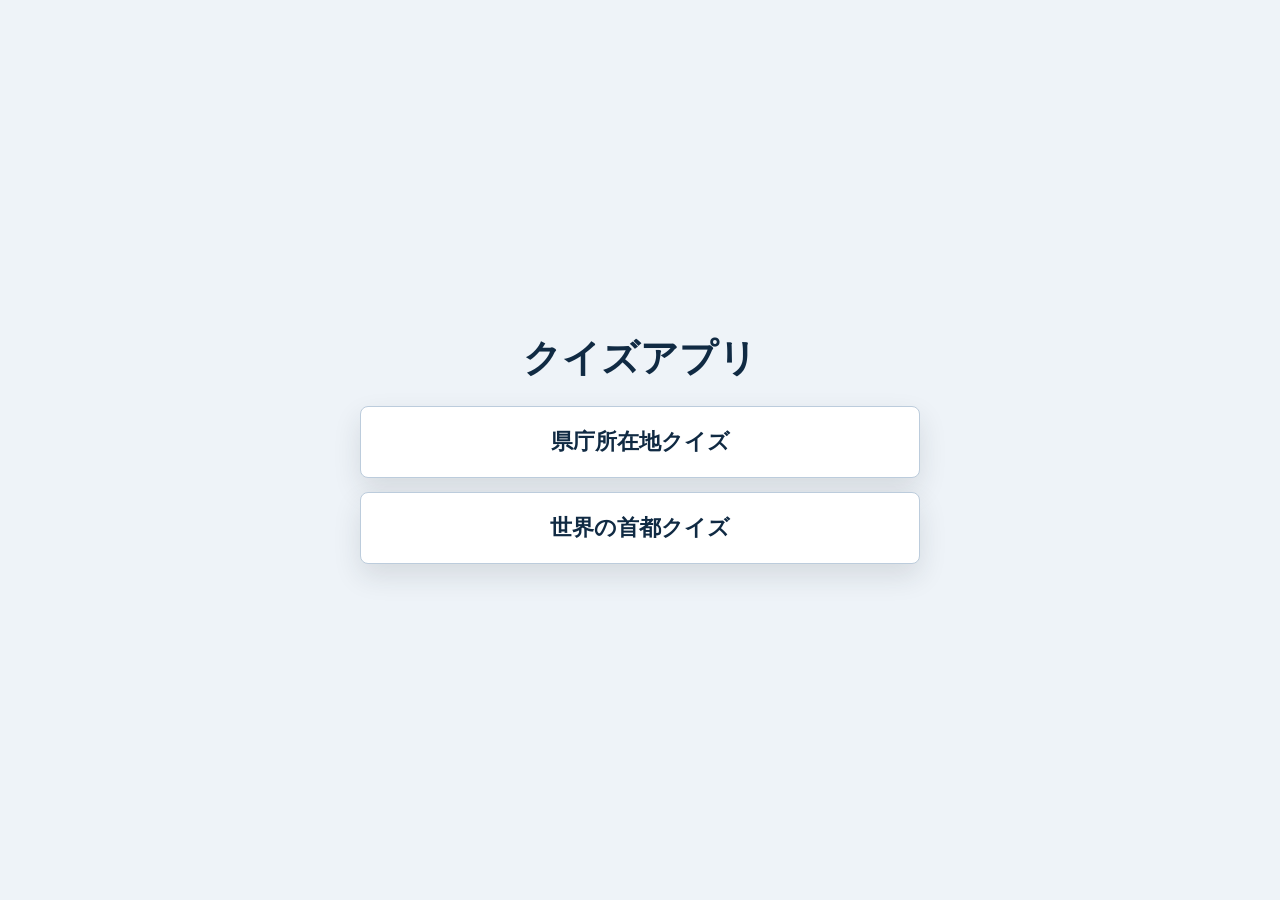
<file: index.html>
<!DOCTYPE html>
<html lang="ja">

<head>
    <meta charset="UTF-8">
    <title>クイズアプリ</title>
    <link rel="stylesheet" href="style.css">
</head>

<body class="topPage">
    <main class="topMenu">
        <h1>クイズアプリ</h1>
        <div class="quizMenu">
            <a class="menuLink" href="pref_quiz/pref.html">県庁所在地クイズ</a>
            <a class="menuLink" href="world_quiz/world.html">世界の首都クイズ</a>
        </div>
    </main>
</body>

</html>
</file>
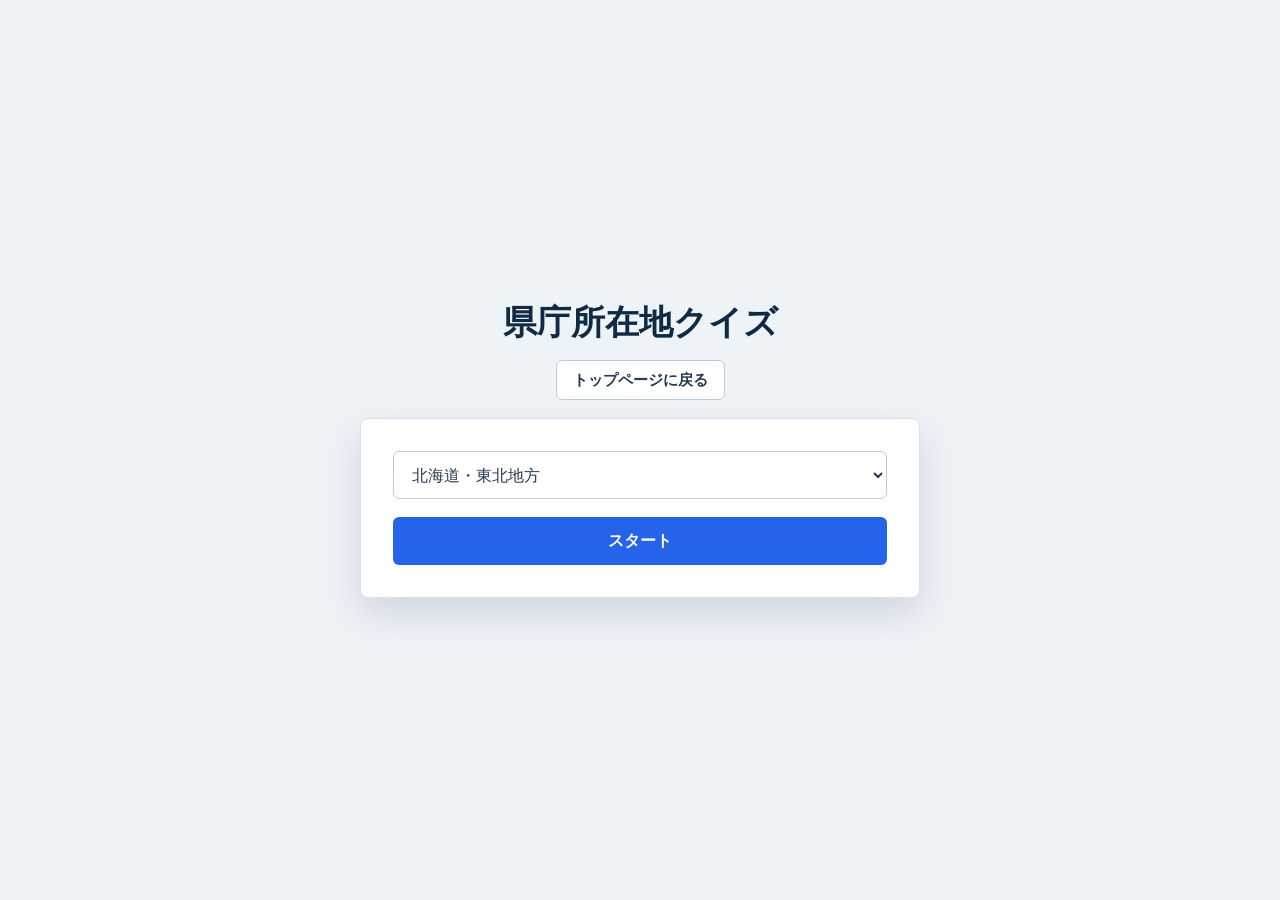
<file: pref_quiz/pref.html>
<!DOCTYPE html>
<html lang="ja">

<head>
    <meta charset="UTF-8">
    <title>県庁所在地クイズ</title>
    <link rel="stylesheet" href="../style.css">
</head>
<body>
    <h1>県庁所在地クイズ</h1>
    <a class="homeLink" href="../index.html">トップページに戻る</a>
    <div id="app">
        
    </div>
    <script src="pref.js"></script>
</body>

</html>
</file>
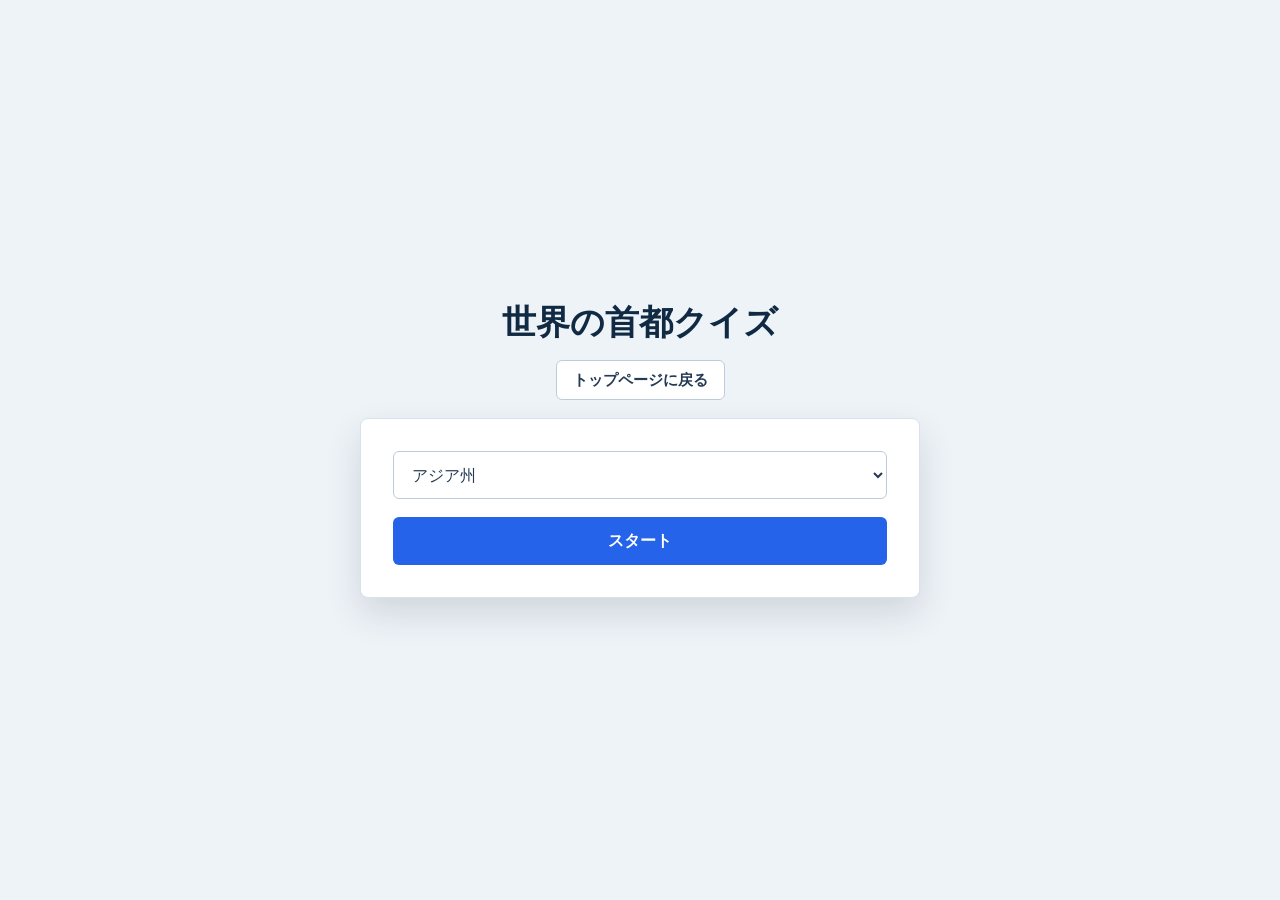
<file: world_quiz/world.html>
<!DOCTYPE html>
<html lang="ja">

<head>
    <meta charset="UTF-8">
    <title>世界の首都クイズ</title>
    <link rel="stylesheet" href="../style.css">
</head>
<body>
    <h1>世界の首都クイズ</h1>
    <a class="homeLink" href="../index.html">トップページに戻る</a>
    <div id="app">
        
    </div>
    <script src="world.js"></script>
</body>

</html>
</file>
<file: style.css>
* {
    box-sizing: border-box;
}

body {
    min-height: 100vh;
    margin: 0;
    padding: 32px 16px;
    display: flex;
    flex-direction: column;
    align-items: center;
    justify-content: center;
    gap: 18px;
    background: #eef3f8;
    color: #1f2933;
    font-family: "Segoe UI", "Yu Gothic", "Meiryo", sans-serif;
}

body > h1 {
    margin: 0;
    color: #102a43;
    font-size: 34px;
    line-height: 1.2;
    text-align: center;
}

a {
    text-decoration: none;
}

button,
select {
    font: inherit;
}

.topMenu {
    width: min(92vw, 560px);
    display: grid;
    gap: 24px;
    text-align: center;
}

.topMenu h1 {
    margin: 0;
    color: #102a43;
    font-size: 38px;
    line-height: 1.2;
}

.quizMenu {
    display: grid;
    gap: 14px;
}

.menuLink {
    display: flex;
    align-items: center;
    justify-content: center;
    min-height: 72px;
    padding: 18px;
    border: 1px solid #bcccdc;
    border-radius: 8px;
    background: #ffffff;
    color: #102a43;
    font-size: 22px;
    font-weight: 700;
    box-shadow: 0 12px 28px rgba(31, 41, 51, 0.12);
}

.menuLink:hover {
    border-color: #2563eb;
    background: #eff6ff;
    color: #1d4ed8;
}

.homeLink {
    display: inline-flex;
    align-items: center;
    justify-content: center;
    min-height: 40px;
    padding: 0 16px;
    border: 1px solid #bcccdc;
    border-radius: 6px;
    background: #ffffff;
    color: #243b53;
    font-size: 15px;
    font-weight: 700;
}

.homeLink:hover {
    border-color: #2563eb;
    background: #eff6ff;
    color: #1d4ed8;
}

#app {
    width: min(92vw, 560px);
}

.start,
.question,
.results {
    width: 100%;
    padding: 32px;
    background: #ffffff;
    border: 1px solid #d9e2ec;
    border-radius: 8px;
    box-shadow: 0 16px 36px rgba(31, 41, 51, 0.14);
}

.start {
    display: grid;
    gap: 18px;
}

.areaSelector {
    width: 100%;
    min-height: 48px;
    padding: 10px 14px;
    border: 1px solid #bcccdc;
    border-radius: 6px;
    background: #ffffff;
    color: #243b53;
}

button {
    min-height: 48px;
    padding: 0 18px;
    border: 0;
    border-radius: 6px;
    background: #2563eb;
    color: #ffffff;
    font-weight: 700;
    cursor: pointer;
}

button:hover {
    background: #1d4ed8;
}

button:active {
    transform: translateY(1px);
}

.question > p:first-child {
    margin: 0 0 22px;
    padding: 16px;
    border-radius: 6px;
    background: #f0f7ff;
    color: #102a43;
    font-size: 30px;
    line-height: 1.4;
    font-weight: 700;
    text-align: center;
}

.question > div:first-of-type {
    display: grid;
    gap: 12px;
    margin-bottom: 24px;
}

.question label {
    display: flex;
    align-items: center;
    gap: 12px;
    min-height: 50px;
    padding: 12px 14px;
    border: 1px solid #bcccdc;
    border-radius: 6px;
    background: #f8fbff;
    cursor: pointer;
}

.question label:hover {
    border-color: #2563eb;
    background: #eff6ff;
}

.question .correctChoice {
    border-color: #16a34a;
    background: #ecfdf3;
    color: #166534;
    font-weight: 700;
}

.question .wrongChoice {
    border-color: #dc2626;
    background: #fef2f2;
    color: #991b1b;
    font-weight: 700;
}

.question input[type="radio"] {
    width: 20px;
    height: 20px;
    margin: 0;
    accent-color: #2563eb;
}

.question input[type="radio"]:disabled {
    cursor: default;
}

.judgeMessage {
    margin: 18px 0 0;
    padding: 12px;
    border-radius: 6px;
    background: #f8fbff;
    color: #486581;
    font-weight: 700;
    text-align: center;
}

.judgeMessage:empty {
    display: none;
}

.correctMessage {
    background: #ecfdf3;
    color: #166534;
}

.wrongMessage {
    background: #fef2f2;
    color: #991b1b;
}

.actions {
    margin-top: 8px;
}

.nextBtn,
.startBtn,
.resetBtn {
    width: 100%;
}

.sec {
    margin: 18px 0 0;
    padding: 10px 12px;
    border-radius: 6px;
    background: #fff7ed;
    color: #9a3412;
    font-weight: 700;
    text-align: center;
}

.results {
    text-align: center;
}

.results p:first-child {
    margin: 0 0 12px;
    color: #102a43;
    font-size: 28px;
    font-weight: 700;
}

.resultMessage {
    margin: 0 0 20px;
    color: #2563eb;
    font-size: 24px;
    font-weight: 700;
}

.scoreText {
    margin: 8px 0;
    font-size: 18px;
    font-weight: 700;
}

.resetBtn {
    margin-top: 18px;
}
</file>
